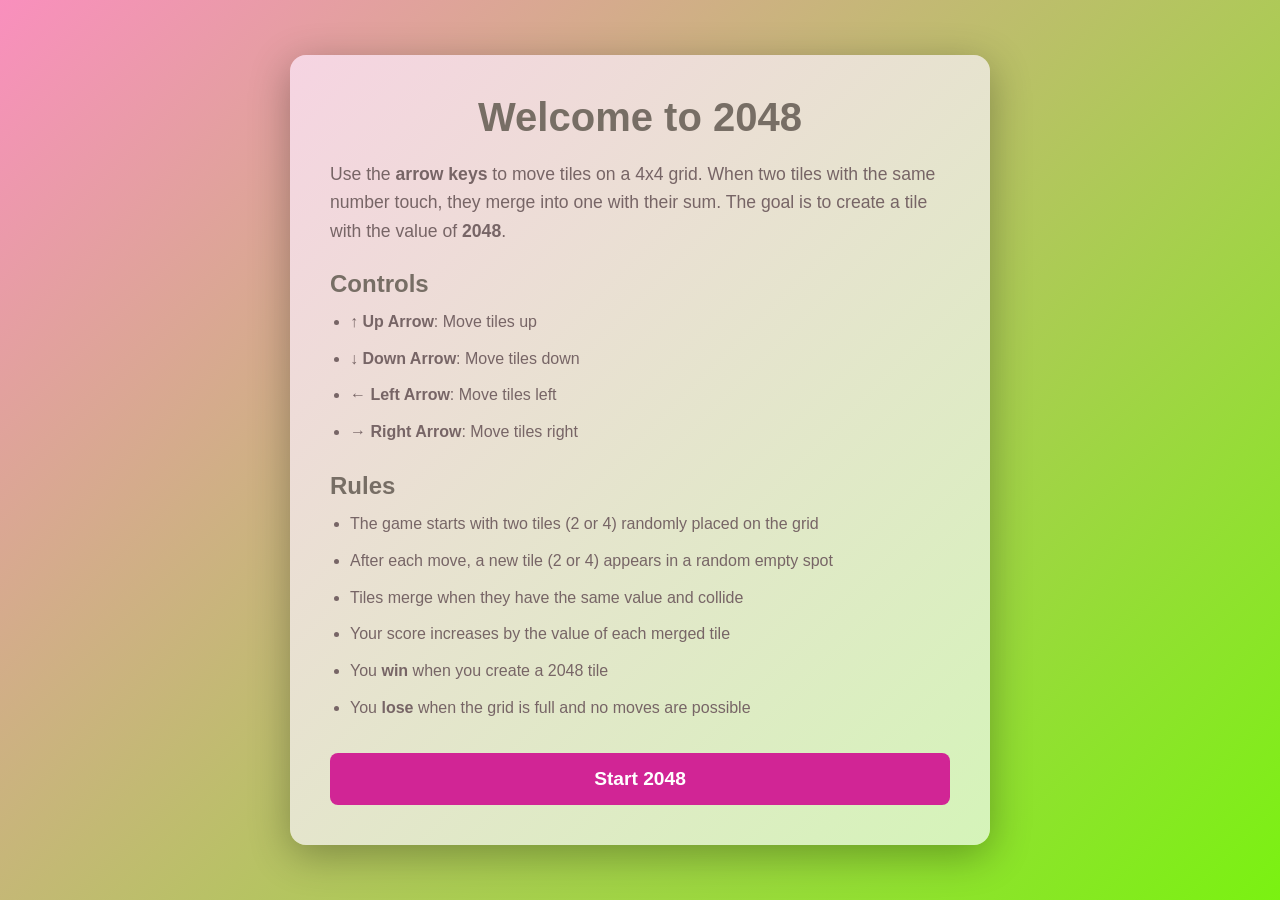
<file: src/index.html>
<!DOCTYPE html>
<html lang="en">
	<head>
		<meta charset="UTF-8" />
		<meta name="viewport" content="width=device-width, initial-scale=1.0" />
		<title>2048 Game</title>
		<link rel="stylesheet" href="styles.css" />
	</head>
	<body>
		<div class="welcome">
			<h1>Welcome to 2048</h1>

			<p>
				Use the <strong>arrow keys</strong> to move tiles on a 4x4 grid. When
				two tiles with the same number touch, they merge into one with their
				sum. The goal is to create a tile with the value of
				<strong>2048</strong>.
			</p>

			<h2>Controls</h2>
			<ul>
				<li><strong>↑ Up Arrow</strong>: Move tiles up</li>
				<li><strong>↓ Down Arrow</strong>: Move tiles down</li>
				<li><strong>← Left Arrow</strong>: Move tiles left</li>
				<li><strong>→ Right Arrow</strong>: Move tiles right</li>
			</ul>

		<h2>Rules</h2>
		<ul>
			<li>
				The game starts with two tiles (2 or 4) randomly placed on the grid
			</li>
			<li>
				After each move, a new tile (2 or 4) appears in a random empty spot
			</li>
			<li>Tiles merge when they have the same value and collide</li>
			<li>Your score increases by the value of each merged tile</li>
			<li>You <strong>win</strong> when you create a 2048 tile</li>
			<li>
				You <strong>lose</strong> when the grid is full and no moves are
				possible
			</li>
		</ul>
		<a href="game.html">Start 2048</a>
    </div>
  </body>
</html>
</file>
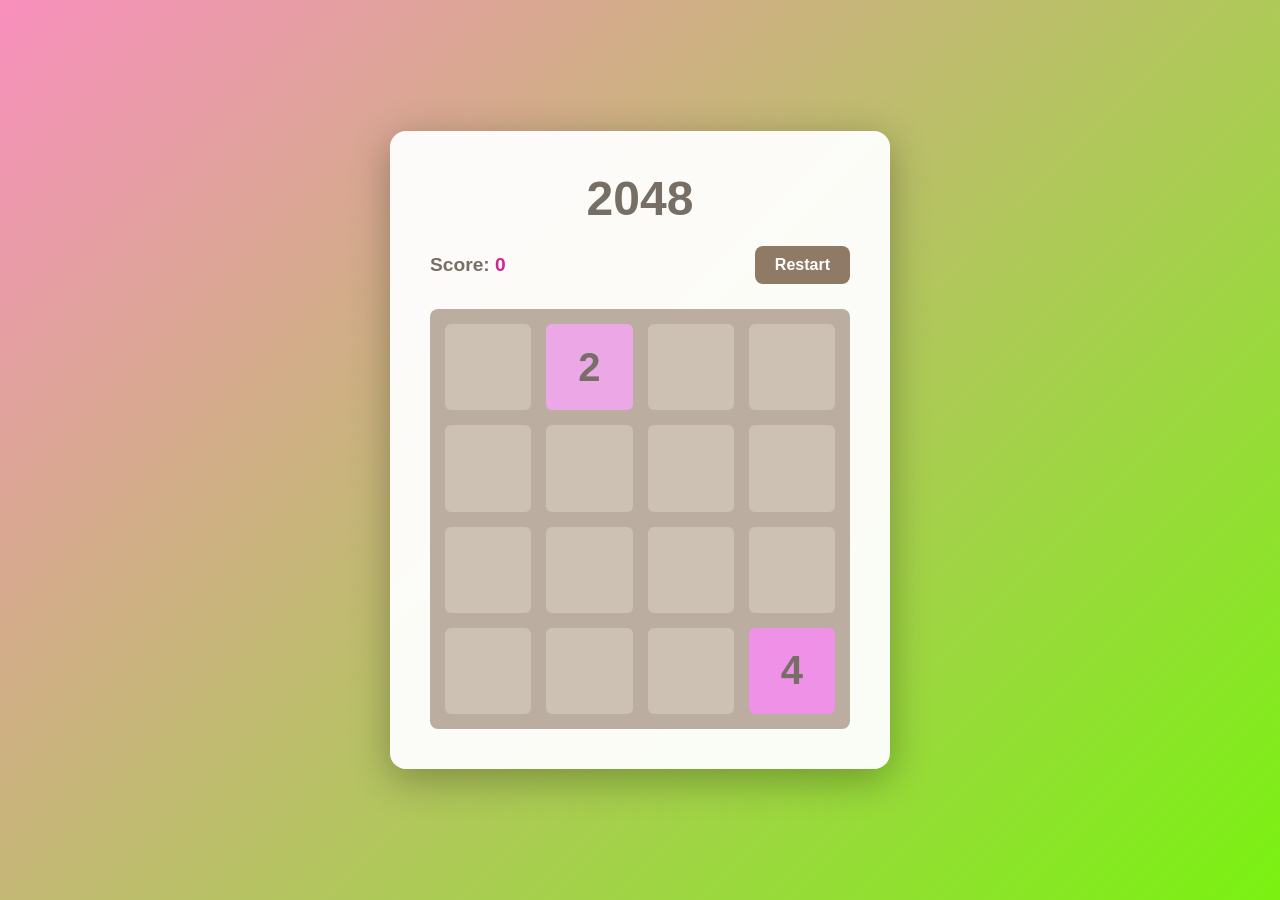
<file: src/game.html>
<!DOCTYPE html>
<html lang="en">
	<head>
		<meta charset="UTF-8" />
		<meta name="viewport" content="width=device-width, initial-scale=1.0" />
		<title>2048 Game</title>
		<link rel="stylesheet" href="styles.css" />
	</head>
	<body>
		<div class="game-container">
			<h1>2048</h1>
			<div class="score-container">
				<span>Score: <span id="score">0</span></span>
				<button id="restart-btn">Restart</button>
			</div>
			<div class="grid-container">
			</div>
		</div>
		<div id="message-box" class="end-message hidden">
			<div class="message-content">
				<h2 id="message-title"></h2>
				<p id="message-text"></p>
				<button id="play-again-btn">Play Again</button>
			</div>
		</div>
		<script type="module" src="utils/game.js"></script>
	</body>
</html>
</file>
<file: src/styles.css>
/* Reset and base styles */
* {
	margin: 0;
	padding: 0;
	box-sizing: border-box;
}

body {
	font-family: "Arial", sans-serif;
	background: linear-gradient(135deg, #f98fbd 0%, #7af211 100%);
	min-height: 100vh;
	display: flex;
	justify-content: center;
	align-items: center;
	padding: 20px;
}

/* Welcome page styles */
.welcome {
	background: linear-gradient(135deg, #f6d4e2 0%, #d5f4b9 100%);
	border-radius: 16px;
	padding: 40px;
	box-shadow: 0 10px 40px rgba(0, 0, 0, 0.3);
	max-width: 700px;
	width: 100%;
	color: #776566;
}

.welcome h1 {
	text-align: center;
	color: #776e65;
	font-size: 2.5rem;
	margin-bottom: 20px;
}

.welcome h2 {
	color: #776e65;
	font-size: 1.5rem;
	margin-top: 25px;
	margin-bottom: 10px;
}

.welcome p {
	line-height: 1.6;
	margin-bottom: 20px;
	font-size: 1.1rem;
}

.welcome ul {
	margin-left: 20px;
	margin-bottom: 20px;
}

.welcome li {
	line-height: 1.8;
	margin-bottom: 8px;
}

.welcome a {
	display: block;
	text-align: center;
	background: #d12595;
	color: white;
	padding: 15px 30px;
	border-radius: 8px;
	text-decoration: none;
	font-size: 1.2rem;
	font-weight: bold;
	margin-top: 30px;
	transition: background 0.3s;
}

.welcome a:hover {
	background: #9f8a76;
}

/* Game container */
.game-container {
	background: rgba(255, 255, 255, 0.95);
	border-radius: 16px;
	padding: 20px;
	box-shadow: 0 10px 40px rgba(0, 0, 0, 0.3);
	max-width: 500px;
	width: 100%;
}

h1 {
	text-align: center;
	color: #776e65;
	font-size: 2rem;
	margin-bottom: 15px;
}

/* Score container */
.score-container {
	display: flex;
	justify-content: space-between;
	align-items: center;
	margin-bottom: 20px;
	font-size: 1.1rem;
	color: #776e65;
	font-weight: bold;
}

#score {
	color: #d12595;
}

#restart-btn {
	background: #8f7a66;
	color: white;
	border: none;
	padding: 10px 20px;
	border-radius: 8px;
	font-size: 1rem;
	font-weight: bold;
	cursor: pointer;
	transition: background 0.3s;
}

#restart-btn:hover {
	background: #9f8a76;
}

/* Grid container */
.grid-container {
	display: grid;
	grid-template-columns: repeat(4, 1fr);
	grid-template-rows: repeat(4, 1fr);
	gap: 10px;
	background: #bbada0;
	border-radius: 8px;
	padding: 10px;
	aspect-ratio: 1;
	width: 100%;
}

/* Tile styles */
.tile {
	background: #cdc1b4;
	border-radius: 6px;
	display: flex;
	justify-content: center;
	align-items: center;
	font-size: 1.5rem;
	font-weight: bold;
	color: #776e65;
	transition: all 0.15s ease-in-out;
}

/* Tile colors based on value */
.tile-2 {
	background: #eca8e6;
	color: #776e65;
}

.tile-4 {
	background: #ef91e7;
	color: #776e65;
}

.tile-8 {
	background: #f06ee5;
	color: #f9f6f2;
}

.tile-16 {
	background: #ef41e0;
	color: #f9f6f2;
}

.tile-32 {
	background: #ae12a1;
	color: #f9f6f2;
}

.tile-64 {
	background: #8a1762;
	color: #f9f6f2;
}

.tile-128 {
	background: #880d5d;
	color: #f9f6f2;
	font-size: 1.3rem;
}

.tile-256 {
	background: #86113a;
	color: #f9f6f2;
	font-size: 1.3rem;
}

.tile-512 {
	background: #660124;
	color: #f9f6f2;
	font-size: 1.3rem;
}

.tile-1024 {
	background: #cc0c0c;
	color: #f9f6f2;
	font-size: 1.1rem;
}

.tile-2048 {
	background: #f70101;
	color: #f9f6f2;
	font-size: 1.1rem;
}

@keyframes pop {
	0% {
		transform: scale(1);
	}
	50% {
		transform: scale(1.2);
	}
	100% {
		transform: scale(1);
	}
}

.tile-merge {
	animation: pop 0.5s ease;
}

/* Particle effect styles */
.particle {
	position: absolute;
	width: 8px;
	height: 8px;
	border-radius: 50%;
	pointer-events: none;
	z-index: 1000;
}

@keyframes particle-explode {
	0% {
		transform: translate(0, 0) scale(1);
		opacity: 1;
	}
	100% {
		transform: translate(var(--tx), var(--ty)) scale(0);
		opacity: 0;
	}
}

.particle-animate {
	animation: particle-explode 0.6s ease-out forwards;
}

/* Position grid container relatively for particles */
.grid-container {
	position: relative;
}

/* End message overlay */
.end-message {
	position: fixed;
	top: 0;
	left: 0;
	width: 100%;
	height: 100%;
	background: rgba(0, 0, 0, 0.7);
	display: flex;
	justify-content: center;
	align-items: center;
	z-index: 1000;
	opacity: 0;
	visibility: visible;
	transition: opacity 0.3s ease;
}

.end-message.hidden {
	opacity: 0;
	visibility: hidden;
	pointer-events: none;
}

.end-message.show {
	opacity: 1;
	visibility: visible;
}

.message-content {
	background: linear-gradient(135deg, #f6d4e2 0%, #d5f4b9 100%);
	border-radius: 20px;
	padding: 40px 60px;
	box-shadow: 0 20px 60px rgba(0, 0, 0, 0.5);
	text-align: center;
	transform: scale(0.7);
	transition: transform 0.3s ease;
	max-width: 400px;
}

.end-message.show .message-content {
	transform: scale(1);
}

.message-content h2 {
	font-size: 2.5rem;
	color: #776e65;
	margin-bottom: 15px;
	font-weight: bold;
}

.message-content p {
	font-size: 1.2rem;
	color: #776e65;
	margin-bottom: 25px;
	line-height: 1.5;
}

#play-again-btn {
	background: #d12595;
	color: white;
	border: none;
	padding: 15px 40px;
	border-radius: 10px;
	font-size: 1.1rem;
	font-weight: bold;
	cursor: pointer;
	transition: all 0.3s;
	box-shadow: 0 4px 15px rgba(209, 37, 149, 0.3);
}

#play-again-btn:hover {
	background: #9f8a76;
	transform: translateY(-2px);
	box-shadow: 0 6px 20px rgba(209, 37, 149, 0.4);
}

#play-again-btn:active {
	transform: translateY(0);
}

/* Tablet breakpoint */
@media (min-width: 768px) {
	.game-container {
		padding: 30px;
	}

	h1 {
		font-size: 2.5rem;
		margin-bottom: 20px;
	}

	.score-container {
		font-size: 1.2rem;
		margin-bottom: 25px;
	}

	.grid-container {
		gap: 12px;
		padding: 12px;
	}

	.tile {
		font-size: 2rem;
	}

	.tile-128,
	.tile-256,
	.tile-512 {
		font-size: 1.7rem;
	}

	.tile-1024,
	.tile-2048 {
		font-size: 1.4rem;
	}
}

/* Desktop breakpoint */
@media (min-width: 1024px) {
	.game-container {
		padding: 40px;
	}

	h1 {
		font-size: 3rem;
	}

	.grid-container {
		gap: 15px;
		padding: 15px;
	}

	.tile {
		font-size: 2.5rem;
	}

	.tile-128,
	.tile-256,
	.tile-512 {
		font-size: 2rem;
	}

	.tile-1024,
	.tile-2048 {
		font-size: 1.7rem;
	}

	#restart-btn:active {
		transform: scale(0.95);
	}
}
</file>
